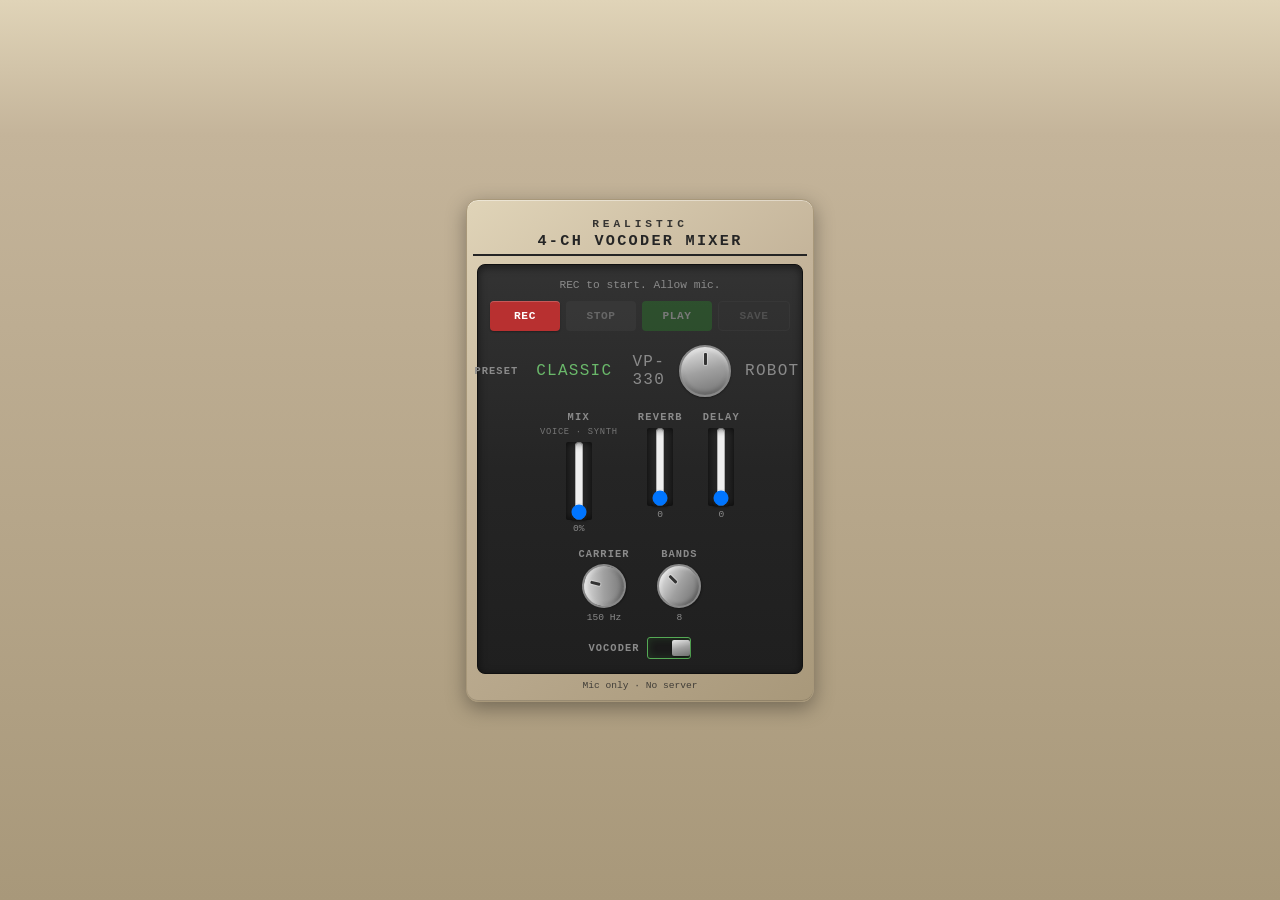
<file: vocoder-app/index.html>
<!DOCTYPE html>
<html lang="en">
<head>
  <meta charset="UTF-8">
  <meta name="viewport" content="width=device-width, initial-scale=1.0, viewport-fit=cover">
  <meta name="theme-color" content="#2a2520">
  <meta name="apple-mobile-web-app-capable" content="yes">
  <meta name="apple-mobile-web-app-status-bar-style" content="black-translucent">
  <title>Realistic Vocoder Mixer</title>
  <link rel="stylesheet" href="vocoder.css">
</head>
<body>
  <div class="app">
    <div class="mixer-shell">
      <header class="mixer-header">
        <span class="brand">REALISTIC</span>
        <h1 class="mixer-title">4-CH VOCODER MIXER</h1>
      </header>

      <main class="mixer-panel">
        <p id="status" class="status">Allow mic to start.</p>

        <section class="transport">
          <button type="button" id="recordBtn" class="btn btn-record" aria-label="Record">REC</button>
          <button type="button" id="stopBtn" class="btn btn-stop" disabled aria-label="Stop">STOP</button>
          <button type="button" id="playBtn" class="btn btn-play" disabled aria-label="Play">PLAY</button>
          <button type="button" id="downloadBtn" class="btn btn-download" disabled aria-label="Download">SAVE</button>
        </section>

        <section class="preset-row">
          <span class="panel-label">PRESET</span>
          <button type="button" class="knob-label knob-classic" data-preset="0" aria-pressed="true">CLASSIC</button>
          <button type="button" class="knob-label knob-vp330" data-preset="1" aria-pressed="false">VP-330</button>
          <div class="knob" id="knobContainer" role="group">
            <input type="range" id="presetKnob" min="0" max="2" value="0" step="1" aria-label="Preset">
            <span class="knob-dial" aria-hidden="true"></span>
          </div>
          <button type="button" class="knob-label knob-robot" data-preset="2" aria-pressed="false">ROBOT</button>
        </section>

        <section class="fader-row">
          <div class="fader-block">
            <span class="fader-label">MIX</span>
            <span class="fader-sublabel">VOICE · SYNTH</span>
            <div class="fader-wrap">
              <input type="range" id="mixFader" class="fader fader-vertical" min="0" max="100" value="0" step="1" aria-label="Voice / Synth mix">
              <span class="fader-value" id="mixFaderVal">0%</span>
            </div>
          </div>
          <div class="fader-block">
            <span class="fader-label">REVERB</span>
            <div class="fader-wrap">
              <input type="range" id="reverbFader" class="fader fader-vertical" min="0" max="100" value="0" step="1" aria-label="Reverb amount">
              <span class="fader-value" id="reverbFaderVal">0</span>
            </div>
          </div>
          <div class="fader-block">
            <span class="fader-label">DELAY</span>
            <div class="fader-wrap">
              <input type="range" id="delayFader" class="fader fader-vertical" min="0" max="100" value="0" step="1" aria-label="Delay amount">
              <span class="fader-value" id="delayFaderVal">0</span>
            </div>
          </div>
        </section>

        <section class="knob-row">
          <div class="knob-block">
            <span class="panel-label">CARRIER</span>
            <div class="knob small" data-knob="carrier">
              <input type="range" id="carrierFreq" min="80" max="400" value="150" step="1" aria-label="Carrier Hz">
              <span class="knob-dial" aria-hidden="true"></span>
            </div>
            <span id="carrierFreqVal" class="knob-value">150 Hz</span>
          </div>
          <div class="knob-block">
            <span class="panel-label">BANDS</span>
            <div class="knob small" data-knob="bands">
              <input type="range" id="bands" min="4" max="16" value="8" step="1" aria-label="Bands">
              <span class="knob-dial" aria-hidden="true"></span>
            </div>
            <span id="bandsVal" class="knob-value">8</span>
          </div>
        </section>

        <section class="bottom-row">
          <div class="vocoder-switch-wrap">
            <span class="panel-label">VOCODER</span>
            <label class="switch vintage">
              <input type="checkbox" id="vocoderToggle" checked>
              <span class="slider"></span>
            </label>
          </div>
        </section>
      </main>

      <footer class="mixer-footer">
        <p>Mic only · No server</p>
      </footer>
    </div>
  </div>

  <script src="vocoder.js"></script>
</body>
</html>
</file>
<file: vocoder-app/vocoder.css>
/* Realistic 4-ch Vocoder Mixer - Radio Shack style */

:root {
  --beige: #c4b49a;
  --beige-dark: #a8987a;
  --beige-light: #e0d4b8;
  --panel: #252525;
  --panel-mid: #1f1f1f;
  --panel-light: #333;
  --silver: linear-gradient(165deg, #e8e8e8 0%, #a0a0a0 50%, #707070 100%);
  --silver-rim: #888;
  --label: #8a8a8a;
  --text: #e0e0e0;
  --red: #b83030;
  --red-dim: #8a2424;
  --green: #2a8a2a;
  --safe-top: env(safe-area-inset-top);
  --safe-bottom: env(safe-area-inset-bottom);
}

*,
*::before,
*::after {
  box-sizing: border-box;
}

body {
  margin: 0;
  min-height: 100vh;
  min-height: 100dvh;
  font-family: "Courier New", "Consolas", monospace;
  background: var(--beige-dark);
  background-image: linear-gradient(180deg, var(--beige-light) 0%, var(--beige) 15%, var(--beige-dark) 100%);
  color: var(--text);
  padding: var(--safe-top) 0 var(--safe-bottom);
  -webkit-tap-highlight-color: transparent;
}

.app {
  max-width: 380px;
  margin: 0 auto;
  padding: 1rem;
  min-height: 100vh;
  min-height: 100dvh;
  display: flex;
  flex-direction: column;
  align-items: center;
  justify-content: center;
}

.mixer-shell {
  width: 100%;
  background: var(--beige);
  background-image: linear-gradient(145deg, var(--beige-light) 0%, var(--beige) 40%, var(--beige-dark) 100%);
  border-radius: 12px;
  padding: 10px;
  box-shadow:
    inset 0 1px 0 rgba(255,255,255,0.4),
    inset 0 -1px 0 rgba(0,0,0,0.15),
    0 6px 20px rgba(0,0,0,0.35);
  border: 1px solid var(--beige-dark);
}

.mixer-header {
  text-align: center;
  padding: 8px 0 4px;
  border-bottom: 2px solid var(--panel);
  margin: 0 -4px 8px;
}

.brand {
  display: block;
  font-size: 0.7rem;
  font-weight: 700;
  letter-spacing: 0.35em;
  color: var(--panel);
  opacity: 0.9;
}

.mixer-title {
  margin: 2px 0 0;
  font-size: 0.95rem;
  font-weight: 700;
  letter-spacing: 0.15em;
  color: var(--panel);
}

.mixer-panel {
  background: var(--panel);
  background-image: linear-gradient(180deg, var(--panel-light) 0%, var(--panel) 50%, var(--panel-mid) 100%);
  border-radius: 8px;
  padding: 14px 12px;
  box-shadow: inset 0 2px 8px rgba(0,0,0,0.5);
  border: 1px solid #111;
}

.status {
  margin: 0 0 10px;
  font-size: 0.7rem;
  color: var(--label);
  text-align: center;
}

.panel-label {
  font-size: 0.65rem;
  font-weight: 700;
  letter-spacing: 0.1em;
  color: var(--label);
}

/* Transport buttons */
.transport {
  display: flex;
  gap: 6px;
  justify-content: center;
  margin-bottom: 14px;
}

.btn {
  flex: 1;
  min-width: 0;
  padding: 8px 6px;
  font-family: inherit;
  font-size: 0.7rem;
  font-weight: 700;
  letter-spacing: 0.05em;
  border: none;
  border-radius: 4px;
  cursor: pointer;
  transition: opacity 0.15s, transform 0.1s;
  -webkit-tap-highlight-color: transparent;
}

.btn:active:not(:disabled) {
  transform: scale(0.97);
}

.btn:disabled {
  opacity: 0.35;
  cursor: not-allowed;
}

.btn-record {
  background: var(--red);
  color: #fff;
  box-shadow: inset 0 1px 0 rgba(255,255,255,0.2), 0 1px 2px rgba(0,0,0,0.3);
}

.btn-record.recording {
  animation: rec-pulse 1s ease-in-out infinite;
}

@keyframes rec-pulse {
  0%, 100% { opacity: 1; }
  50% { opacity: 0.75; }
}

.btn-stop {
  background: #444;
  color: #ccc;
}

.btn-play {
  background: var(--green);
  color: #fff;
}

.btn-download {
  background: var(--panel-light);
  color: var(--label);
  border: 1px solid #444;
}

/* Preset row */
.preset-row {
  display: flex;
  align-items: center;
  justify-content: center;
  gap: 8px;
  margin-bottom: 14px;
}

.preset-row .panel-label {
  margin-right: 4px;
}

.knob-label {
  font-size: 0.65rem;
  font-weight: 700;
  letter-spacing: 0.08em;
  color: var(--label);
  cursor: pointer;
  background: none;
  border: none;
  padding: 4px 6px;
  font: inherit;
}

.knob-label:hover {
  color: var(--text);
}

.knob-label.active {
  color: var(--text);
}

.knob-label.knob-classic.active { color: #6ab86a; }
.knob-label.knob-vp330.active { color: #8a8ac8; }
.knob-label.knob-robot.active { color: #c06060; }

/* Knobs - silver vintage */
.knob {
  position: relative;
  width: 52px;
  height: 52px;
  flex-shrink: 0;
}

.knob.small {
  width: 44px;
  height: 44px;
}

.knob input[type="range"] {
  position: absolute;
  width: 100%;
  height: 100%;
  margin: 0;
  opacity: 0;
  cursor: pointer;
  z-index: 2;
  -webkit-appearance: none;
  appearance: none;
}

.knob-dial {
  position: absolute;
  inset: 0;
  border-radius: 50%;
  background: var(--silver);
  border: 2px solid var(--silver-rim);
  box-shadow:
    inset 0 2px 4px rgba(255,255,255,0.5),
    inset 0 -2px 4px rgba(0,0,0,0.3),
    0 1px 2px rgba(0,0,0,0.4);
  pointer-events: none;
  transition: transform 0.12s ease;
}

.knob-dial::after {
  content: "";
  position: absolute;
  top: 6px;
  left: 50%;
  width: 3px;
  height: 12px;
  margin-left: -1.5px;
  background: #333;
  border-radius: 1px;
  transform-origin: center 16px;
  box-shadow: 0 0 0 1px rgba(255,255,255,0.3);
}

.knob.knob-vp330 .knob-dial { transform: rotate(90deg); }
.knob.knob-vp330 .knob-dial::after { background: #6a6a9a; }
.knob.knob-robot .knob-dial { transform: rotate(180deg); }

.knob.small .knob-dial::after {
  height: 10px;
  transform-origin: center 14px;
}

/* Faders - vertical, Realistic style */
.fader-row {
  display: flex;
  justify-content: center;
  gap: 20px;
  margin-bottom: 14px;
}

.fader-block {
  display: flex;
  flex-direction: column;
  align-items: center;
  gap: 4px;
}

.fader-label {
  font-size: 0.65rem;
  font-weight: 700;
  letter-spacing: 0.12em;
  color: var(--label);
}

.fader-sublabel {
  font-size: 0.55rem;
  letter-spacing: 0.08em;
  color: var(--label);
  opacity: 0.8;
}

.fader-wrap {
  position: relative;
  display: flex;
  flex-direction: column;
  align-items: center;
}

.fader-vertical {
  writing-mode: vertical-lr;
  direction: rtl;
  width: 28px;
  height: 80px;
  -webkit-appearance: slider-vertical;
  appearance: slider-vertical;
  margin: 0;
  background: linear-gradient(90deg, #1a1a1a 0%, #0d0d0d 100%);
  border-radius: 3px;
  box-shadow: inset 0 0 8px rgba(0,0,0,0.8);
  border: 1px solid #333;
}

.fader-vertical::-webkit-slider-thumb {
  -webkit-appearance: none;
  width: 22px;
  height: 10px;
  background: var(--silver);
  border: 1px solid var(--silver-rim);
  border-radius: 2px;
  cursor: ns-resize;
  box-shadow: 0 1px 2px rgba(0,0,0,0.5);
}

.fader-vertical::-moz-range-thumb {
  width: 22px;
  height: 10px;
  background: #c0c0c0;
  border: 1px solid #888;
  border-radius: 2px;
  cursor: ns-resize;
}

.fader-value {
  font-size: 0.6rem;
  color: var(--label);
  margin-top: 2px;
}

/* Knob row - Carrier & Bands */
.knob-row {
  display: flex;
  justify-content: center;
  gap: 28px;
  margin-bottom: 14px;
}

.knob-block {
  display: flex;
  flex-direction: column;
  align-items: center;
  gap: 4px;
}

.knob-value {
  font-size: 0.6rem;
  color: var(--label);
}

/* Bottom - Vocoder switch */
.bottom-row {
  display: flex;
  justify-content: center;
  align-items: center;
  gap: 10px;
}

.vocoder-switch-wrap {
  display: flex;
  align-items: center;
  gap: 8px;
}

.switch.vintage {
  position: relative;
  width: 44px;
  height: 22px;
}

.switch.vintage input {
  opacity: 0;
  width: 0;
  height: 0;
}

.switch.vintage .slider {
  position: absolute;
  cursor: pointer;
  inset: 0;
  background: #1a1a1a;
  border: 1px solid #444;
  border-radius: 3px;
  box-shadow: inset 0 2px 4px rgba(0,0,0,0.5);
}

.switch.vintage .slider::before {
  content: "";
  position: absolute;
  height: 16px;
  width: 18px;
  left: 2px;
  bottom: 2px;
  background: var(--silver);
  border-radius: 2px;
  transition: 0.2s;
  box-shadow: 0 1px 2px rgba(0,0,0,0.4);
}

.switch.vintage input:checked + .slider::before {
  transform: translateX(22px);
}

.switch.vintage input:checked + .slider {
  border-color: #5a5;
  box-shadow: inset 0 0 8px rgba(80,180,80,0.2);
}

.mixer-footer {
  text-align: center;
  padding: 6px 0 0;
  font-size: 0.6rem;
  color: var(--panel);
  opacity: 0.8;
}

.mixer-footer p {
  margin: 0;
}
</file>
